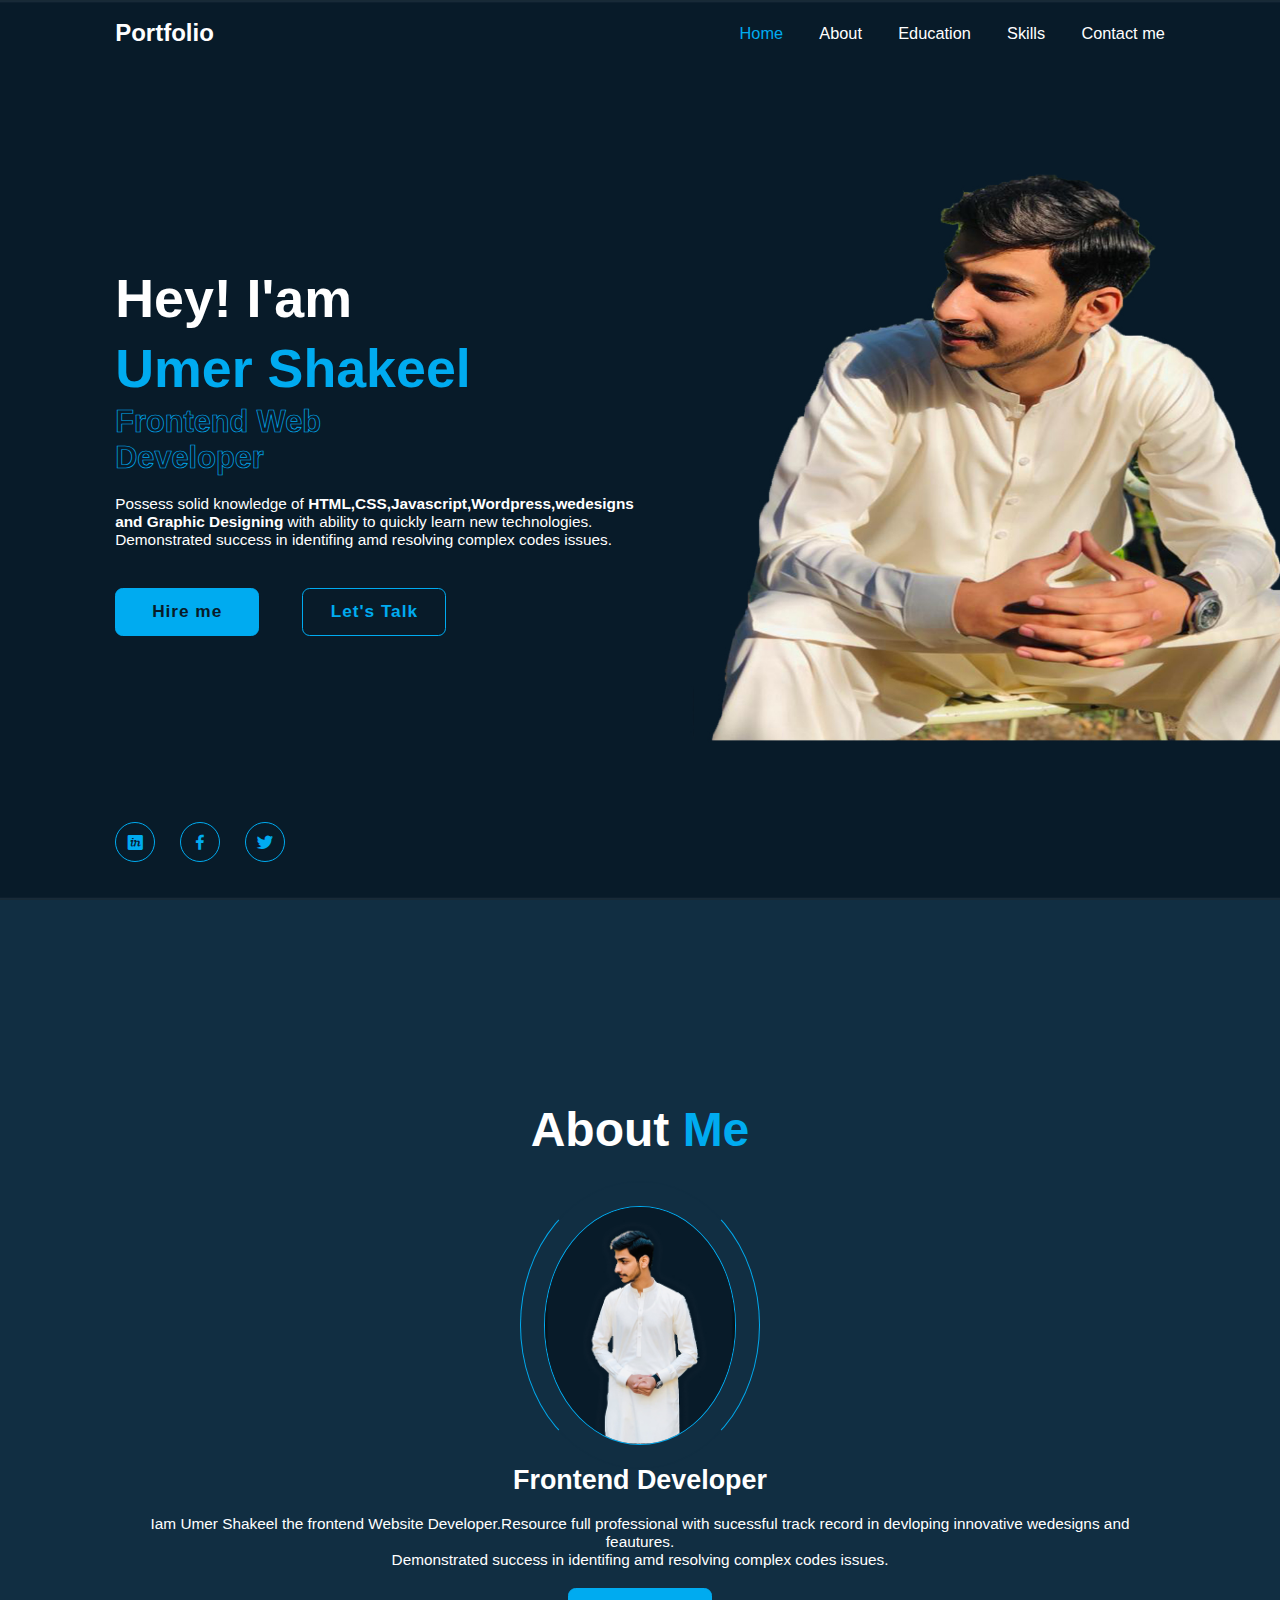
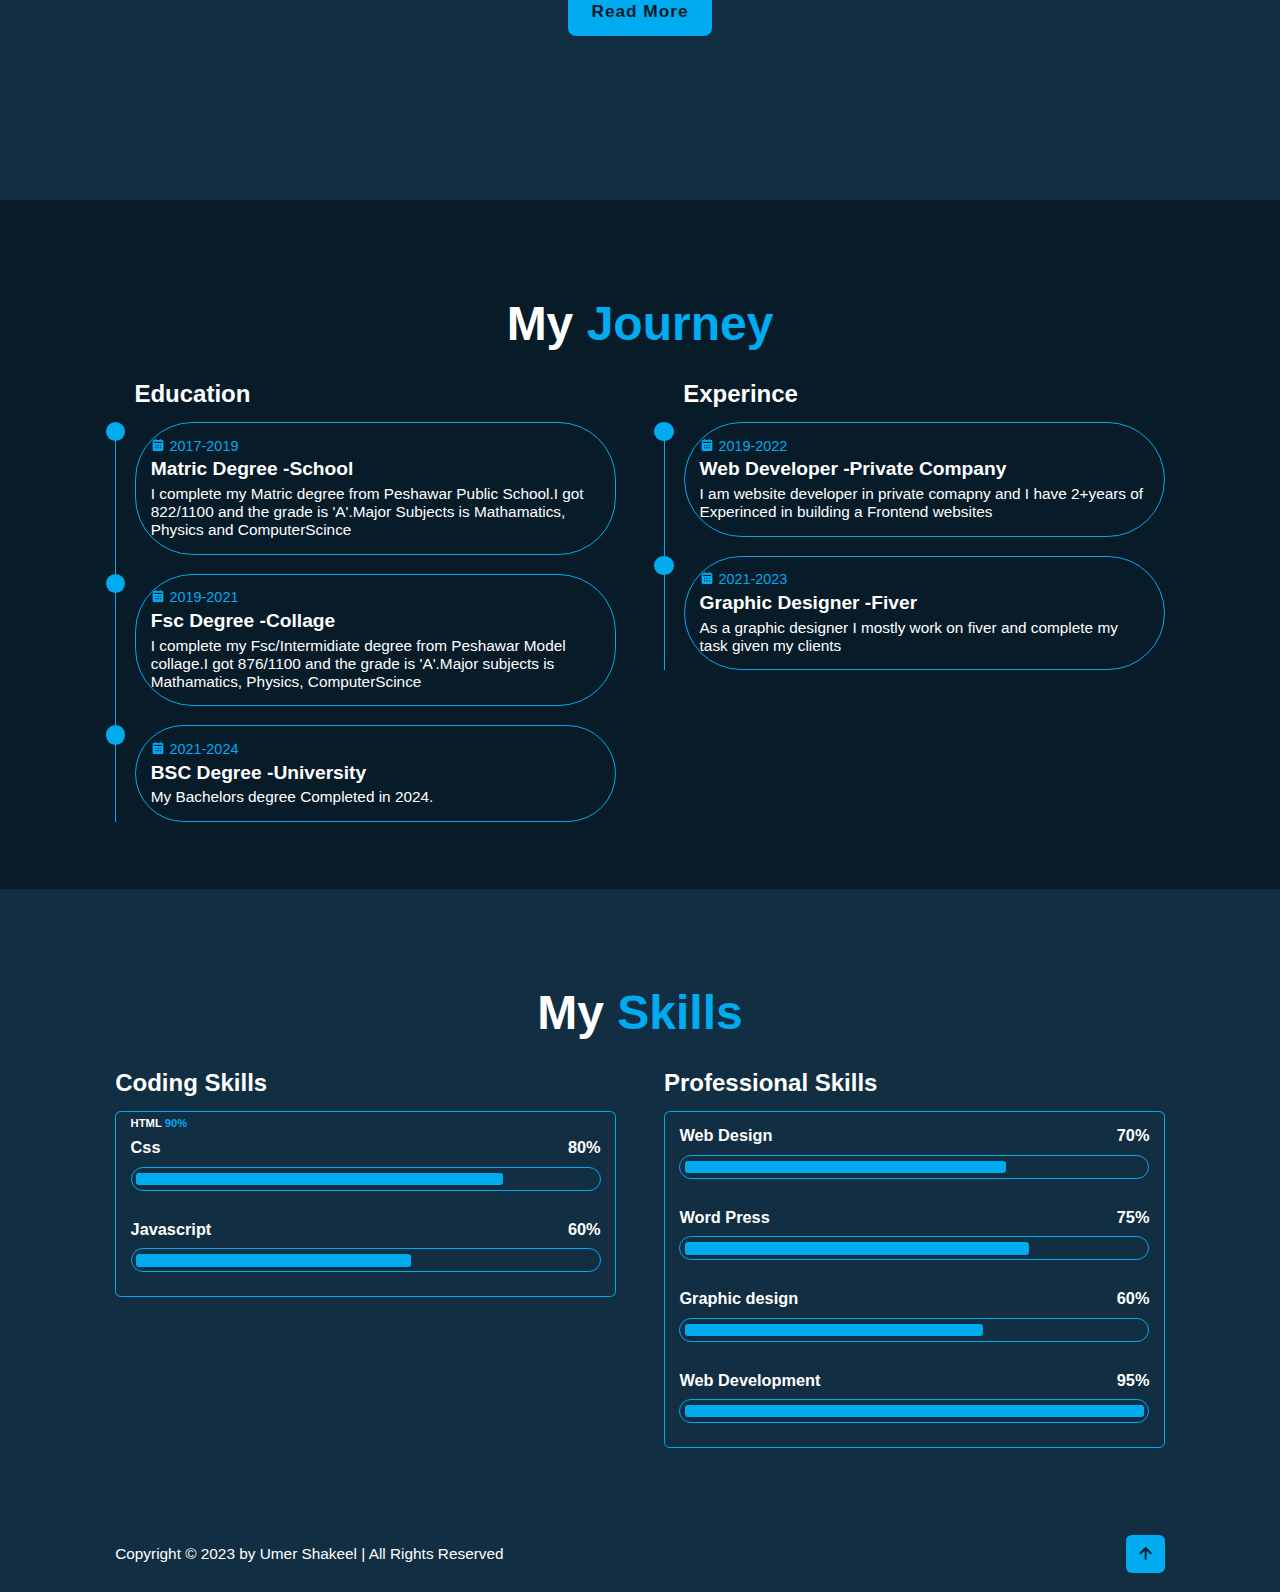
<file: index.html>
<!DOCTYPE html>
<html lang="en">
<head>
    <meta charset="UTF-8">
    <meta http-equiv="X-UA-Compatible" content="IE=edge">
    <meta name="viewport" content="width=device-width, initial-scale=1.0">
    <title>Portfolio</title>
    <link rel="stylesheet" href="style.css">
    <link href='https://unpkg.com/boxicons@2.1.4/css/boxicons.min.css' rel='stylesheet'>
</head>
<body>
    <header class="header">
         <a href="#" class="logo">Portfolio</a>
       <div class="bx bx-menu" id="menu-icon"></div>
         <nav class="navbar">

        <a href="/index.html"class="active">Home</a>
        <a href="#About Us">About</a>
        <a href="#Education">Education</a>
        <a href="#Skills">Skills</a>
        <a href="/Contactus.html">Contact me</a>
    </nav>
       </header>
       <section class="home" id="home">
        <div class="home-content">
        <h1> Hey!  I'am <br><span>Umer Shakeel</span></h1>
<div class="text-animate">
    <h3>Frontend Web Developer</h3>
</div>
<p>
Possess solid knowledge of <b>HTML,CSS,Javascript,Wordpress,wedesigns<br> and Graphic Designing </b>
with ability to quickly learn new technologies.
Demonstrated success in identifing amd resolving complex codes issues.
</p>
<div class="btn-box">
    <a href="/Contactus.html" class="btn">Hire me</a>
    <a href="/Contactus.html" class="btn">Let's Talk</a>
    </div>
        </div>
        <div class="home-sci">
            <a href="https://www.linkedin.com/in/umer-shakeel-7040a7180/"><i class='bx bxl-invision'></i></a>
            <a href="#"><i class='bx bxl-facebook'></i></a>
            <a href="#"><i class='bx bxl-twitter'></i></a>
       </div>
       <div class="home-imageHover"></div>
    </section>
 <section class="about" id="about">
    <h2 class="heading">About <span>Me</span></h2>
<div class="about-image">
    <img src="New.jpg" alt="">
    <span class="circle-spin"></span>
</div>
<div class="about-content">
    <h3>Frontend Developer</h3>
    <p>Iam Umer Shakeel the frontend Website Developer.Resource full professional with sucessful track record in devloping innovative wedesigns and feautures.<br>
        Demonstrated success in identifing amd resolving complex codes issues.</p>

<div class="btn-box btns">
    <a href="#" class="btn"> Read More</a>
</div>



</div>
</section>
<section class="education" id="education">
    <h2 class="heading">My <span> Journey</span></h2>
    <div class="education-row">
        <div class="education-column">
            <h3 class="title">Education</h3>
 <div class="education-box">
    <div class="education-content">
        <div class="content">
            <div class="year"><i class='bx bxs-calendar'></i>2017-2019</div>
       <h3> Matric Degree -School</h3>
       <p>I complete my Matric degree from Peshawar Public School.I got 822/1100 and the grade is 'A'.Major Subjects is Mathamatics, Physics and ComputerScince</p>
        </div>

    </div>


    <div class="education-content">
        <div class="content">
            <div class="year"><i class='bx bxs-calendar'></i>2019-2021</div>
       <h3> Fsc Degree -Collage</h3>
       <p>I complete my Fsc/Intermidiate  degree from Peshawar Model collage.I got 876/1100 and the grade is 'A'.Major subjects is Mathamatics, Physics, ComputerScince</p>
        </div>

    </div>
    <div class="education-content">
        <div class="content">
            <div class="year"><i class='bx bxs-calendar'></i>2021-2024</div>
       <h3> BSC Degree -University</h3>
       <p>My Bachelors degree Completed in 2024.</p>
        </div>

    </div>

 </div>
        </div>


        <div class="education-column">
            <h3 class="title">Experince</h3>
 <div class="education-box">
    <div class="education-content">
        <div class="content">
            <div class="year"><i class='bx bxs-calendar'></i>2019-2022</div>
       <h3> Web Developer  -Private Company</h3>
       <p>I am website developer in private comapny and I have 2+years of Experinced in building a Frontend websites </p>
        </div>

    </div>


    <div class="education-content">
        <div class="content">
            <div class="year"><i class='bx bxs-calendar'></i>2021-2023</div>
       <h3> Graphic Designer  -Fiver</h3>
       <p>As a graphic designer I mostly work on fiver and complete my task given my clients</p>
        </div>


    </div>

 </div>
        </div>
</div>
</section>






<section class="skills" id="skill">
    <h2 class="heading">My <span>Skills</span></h2>
    <div class="skills-row">
        <div class="skills-column">
            <h3 class="title">Coding Skills</h3>
            <div class="skills-box">
                <div class="skills-content">
                    <div class="progressprogress">
                        <h3>HTML <span>90%</span></h3>
                        <div class="bar"><span></span></div>
                    </div>


                    <div class="progress">
                        <h3>Css <span>80%</span></h3>
                        <div class="bar"><span></span></div>
                    </div>



                    <div class="progress">
                        <h3>Javascript <span>60%</span></h3>
                        <div class="bar"><span></span></div>
                    </div>
               
                    

                </div>
            </div>
        </div>


        <div class="skills-column">
            <h3 class="title">Professional Skills</h3>
            <div class="skills-box">
                <div class="skills-content">
                    <div class="progress">
                        <h3>Web Design <span>70%</span></h3>
                        <div class="bar"><span></span></div>
                    </div>


                    <div class="progress">
                        <h3>Word Press <span>75%</span></h3>
                        <div class="bar"><span></span></div>
                    </div>

                    <div class="progress">
                        <h3> Graphic design<span>60%</span></h3>
                        <div class="bar"><span></span></div>
                    </div>



                    <div class="progress">
                        <h3>Web Development <span>95%</span></h3>
                        <div class="bar"><span></span></div>
                    </div>
               
                    

                </div>
            </div>
        </div>

    </div>
</section>




<footer class="footer">
    <div class="footer-text">
        <p>Copyright &copy; 2023 by Umer Shakeel | All Rights Reserved</p>
    </div>
    <div class="footer-icontop">
        <a href="#"><i class='bx bx-up-arrow-alt'></i></a>
    </div>
</footer>





<script src="javascript.js"></script>
</body>
</html>
</file>
<file: style.css>
* {
    margin: 0;
    padding: 0;
    box-sizing: border-box;
    text-decoration: none;
    border: none;
    outline: none;
    scroll-behavior: smooth;
    font-family:'Corbel', sans-serif;
}
:root {
--bg-color: #081b29;
--second-bg-color:#112e42;
--text-color:white;
--main-color:#00abf0;
}
html {
    font-size: 60%;
    overflow-x: hidden;
}
body{
    background: var(--bg-color);
    color: var(--text-color);
}
.header {
    position:absolute;
    top: 0;
    left: 0;
    width: 100%;
    padding: 2rem 9%;
    background: transparent ;
    display: flex;
    justify-content: space-between;
    align-items: center;
    z-index: 100;
    transition: .5s;
}
.header.sticky{
    background: rebeccapurple;
}
.logo {
    font-size: 2.5rem;
    color: var(--text-color);
    font-weight: 600;
}
.navbar a{
    font-size: 1.7rem;
    color: var(--text-color);
    font-weight: 500;
    margin-left: 3.5rem;
    transition: .3s;
}
.navbar a:hover,
.navbar a.active{
    color: var(--main-color);
}
#menu-icon {
    font-size: 3.6rem;
    color: var(--text-color);
    cursor: pointer;
    display: none;
}
section {
    min-height: 100vh;
    padding: 10rem 9% 2rem;
}
.home{
    display: flex;
    align-items: center;
    padding: 0 9%;
    background: url(Um.jpg) no-repeat;
    background-size: cover;
    background-position: center;
}
.home-content{
    max-width: 60rem;

}
.home-content h1 {
    font-size: 5.6rem;
    font-weight: 700;
    line-height: 1.3 ;
}

.home-content .text-animate {
    position: relative;
    width: 32.8rem;
}
.home-content .text-animate h3 {
    font-size: 3.2rem;
    font-weight: 700;
    color: transparent;
    -webkit-text-stroke: .7px var(--main-color);
}
.home-content p{
    font-size: 1.6rem;
margin: 2rem 0 4rem;
}
.btn-box {
    position: relative;
    display: flex;
    justify-content: space-between;
    width: 34.5rem;
    height: 5rem;

}
.btn-box .btn {
    position: relative;
    display: inline-flex;
    justify-content: center;
    align-items: center;
    width: 15rem;
    height: 100%;
    background: var(--main-color);
    border: .2rem solid var(--main-color);
    border-radius: .8rem;
    font-size: 1.8rem;
    font-weight: 600;
    letter-spacing: .1rem;
    color:  var(--bg-color);
    z-index: 1;
    overflow: hidden;
    transition: .5s;
}
.btn-box .btn:nth-child(2){
background: transparent;
color: var(--main-color);

}

.btn-box .btn:nth-child(2){
    background: transparent;
color: var(--main-color)


}
.btn-box .btn:nth-child(2)::before{
background: var(--main-color);


}




.btn-box .btn::before{
    content: '';
    position: absolute;
    top: 0;
    left: 0;
    width: 0;
    height: 100%;
    background: var(--bg-color);
    z-index: -1;
    transition: .5s;
}
.btn-box .btn:hover::before{
width: 100%;
}
.home-sci {
    position: absolute;
    bottom: 4rem;
    width: 170px;
    display: flex;
    justify-content: space-between;
}
.home-sci a{
    position: relative;
    display: inline-flex;
    justify-content: center;
    align-items: center;
    width: 40px;
    height: 40px;
    background: transparent;
    border: .2rem solid var(--main-color);
   border-radius: 50%;
   font-size: 20px;
   color: var(--main-color);
   z-index: 1;
   overflow: hidden;
   transition: .5s;
}
.home-sci a:hover{
    color: var(--bg-color);
}
.home-sci a::before{
    content: '';
    position: absolute;
    top: 0;
    left: 0;
    width: 0;
    height: 100%;
    background-color:var(--main-color);
    z-index: -1;
    transition: .5s;

}
.home-sci a:hover:before{
    width: 100%;

}
.home-imageHover {
    position: absolute;
    top: 0;
    right: 0;
    width: 45%;
    height: 100%;
    background: transparent;
    transition: 3s;
}
.home-imageHover:hover {
    background: var(--bg-color);
    opacity: .8;
}
.about {
    display: flex;
    justify-content: center;
    align-items: center;
    flex-direction: column;
    gap: 2rem;
    background: var(--second-bg-color);
    padding-bottom: 6rem;
}
.heading {
    font-size: 5rem;
    margin-bottom: 3rem;
    text-align: center;
}
span{
    color: var(--main-color);
}

.about-image{
    position: relative;
    width: 25rem;
    height: 25rem;
    border-radius: 50%;
    display: flex;
    justify-content: center;
    align-items: center;
}
.about-image img {
    width: 80%;
    border-radius: 50%;
    border: .2rem solid var(--main-color);
}
.about-image .circle-spin{
position: absolute;
top: 50%;
left: 50%;
transform: translate(-50% , -50%) rotate(0);
width: 100%;
height: 120%;
border-radius: 50%;
border-top: .2rem solid var(--second-bg-color);
border-bottom: .2rem solid var(--second-bg-color);
border-left: .2rem solid var(--main-color);
border-right: .2rem solid var(--main-color);

} 
.about-content {
text-align: center;
}
.about-content h3  {
    font-size: 2.8rem;
}
.about-content p{
    font-size: 1.6rem;
    margin: 2rem;
}
.btn-box.btns{
    display: inline-block;
    width: 15rem;

}
.btn-box.btns a::before{
    background: var(--second-bg-color);
}
.education {
    display: flex;
    justify-content: center;
    align-items: center;
    flex-direction: column;
    min-height: auto;
    padding-bottom: 5rem;

}
.education .education-row{
    display: flex;
    flex-wrap: wrap;
    gap: 5rem;

}
.education-row .education-column{
    flex: 1 1 40rem;
}
.education-column .title{
    font-size: 2.5rem;
    margin: 0 0 1.5rem 2rem;
}
.education-column .education-box{
    border-left: .2rem solid var(--main-color);
}
.education-box .education-content{
    position: relative;
    padding-left: 2rem;
}
.education-box .education-content::before{
    content: '';
    position: absolute;
    top: 0;
    left: -1.1rem;
    width: 2rem;
    height: 2rem;
    background: var(--main-color);
    border-radius: 50%;

}
.education-content .content{
    position: relative;
    padding: 1.5rem;
    border: .2rem solid var(--main-color);
    border-radius: 6rem;
    margin-bottom: 2rem;
    overflow: hidden;
}
.education-content .content::before{
content: '';
position: absolute;
top: 0;
left: 0;
width: 0;
height: 100%;
background: var(--second-bg-color);
z-index: -1;
transition: .5s;

}
.education-content .content:hover::before{
    width: 100%;
}

.education-content .content .year {
    font-size: 1.5rem;
color: var(--main-color);
padding-bottom: .5rem;

}
.education-content .content .year i {
    padding-right: .5rem;
}
.education-content .content h3{
    font-size: 2rem;
}
.education-content .content p{
    font-size: 1.6rem;
    padding-top: .5rem;
}
.skills {
    min-height: auto;
    padding-bottom: 7rem;
    background: var(--second-bg-color);
}
.skills .skills-row{
    display: flex;
    flex-wrap: wrap;
    gap: 5rem;
}
.skills-row .skills-column{
    flex: 1 1 40rem;

}
.skills-column .title{
 font-size: 2.5rem;
 margin: 0 0 1.5rem;   
}
.skills-box .skills-content{
    position: relative;
    border: .2rem solid var(--main-color);
    border-radius: .6rem;
    padding: .5rem 1.5rem;
    z-index: 1;
    overflow: hidden;
}
.skills-box .skills-content::before{
content: '';
position: absolute;
top: 0;
left: 0;
width: 0;
height: 100%;
background: var(--bg-color);
z-index: -1;
transition: .5s;
}
.skills-box .skills-content:hover::before{
    width: 100%;
}

.skills-content .progress{
    padding: 1rem 0;
}
.skills-content .progress h3{
    font-size: 1.7rem;
    display: flex;
    justify-content: space-between;
}
.skills-content .progress h3 span{
    color: var(--text-color);
}
.skills-content .progress .bar{
    height: 2.5rem;
    border-radius: 6rem;
border: .2rem solid var(--main-color);
padding: .5rem;
margin: 1rem 0;

}
.skills-content .progress .bar span{
    display: block;
    height: 100%;
    border-radius: .3rem;
    background-color: var(--main-color);
}
.skills-column:nth-child(1) .skills-content .progress:nth-child(1) .bar span{
  width: 90%;
}
.skills-column:nth-child(1) .skills-content .progress:nth-child(2) .bar span{
    width: 80%;
  }
  .skills-column:nth-child(1) .skills-content .progress:nth-child(3) .bar span{
    width: 60%;
  }


  
.skills-column:nth-child(2) .skills-content .progress:nth-child(1) .bar span{
    width: 70%;
  }
  .skills-column:nth-child(2) .skills-content .progress:nth-child(2) .bar span{
      width: 75%;
    }
    .skills-column:nth-child(2) .skills-content .progress:nth-child(3) .bar span{
      width: 50%;
    }
    .skills-column:nth-child(2) .skills-content .progress:nth-child(3) .bar span{
        width: 65%;
      }
      .content{
        min-height: auto;
        padding-bottom: 7rem;
      }
      .content form{
        max-width: 70rem;
        margin: 0 auto;
        text-align: center;
      }
    .content form .input-box{
        position: relative;
        display: flex;
        justify-content: space-between;
        flex-wrap: wrap;
    }
    .content form .input-box .input-field{
        position: relative;
        width: 49%;
        margin: .8rem 0;
    }
    .content form .input-box .input-field input,
    .content form .textarea-field textarea
    {
        width: 100%;
        height: 100%;
        padding: 1.5rem;
        font-size: 1.6rem;
        color: var(--text-color);
        background: transparent;
        border-radius: .6rem;
        border: .2rem solid var(--main-color);
    }
    .content form .input-box .input-field input::placeholder,
    .content form .textarea-field textarea::placeholder{
        color: var(--text-color);
    }

.content form .focus{
    position: absolute;
    top: 0;
    left: 0;
    width: 0;
    height: 100%;
    background: red;
    border-radius: .6rem;
    z-index: -1;
    transition: .5s;
}



    .content form .textarea-field{
        position: relative;
        margin: .8rem 0 2.7rem;
        display: flex;
    }
    .content form .textarea-field textarea{
        resize: none;

    }
    .content form .btn-box.btns .btn{
        cursor: pointer;

    }
    .footer{
        display: flex;
        justify-content: space-between;
        align-items: center;
        flex-wrap: wrap;
        padding: 2rem 9%;
        background: var(--second-bg-color);
    }
    .footer-text p{
        font-size: 1.6rem;
    }
    .footer-icontop a {
        position: relative;
        display: inline-flex;
        justify-content: center;
        align-content: center;
        padding: .8rem;
        background: var(--main-color);
        border: #00abf0.2rem solid var(--main-color);
        border-radius: .6rem;
        z-index: 1;
        overflow: hidden;
    }
    

    .footer-icontop a::before {
        content: '';
        position: absolute;
        top: 0;
        left: 0;
        width: 0;
        height: 100%;
        background:var(--second-bg-color);
        z-index: -1;
        transition: .5s;

    }
    .footer-icontop a:hover::before{
width: 100%;
    }

    .footer-icontop a i {
        font-size: 2.4rem;
        color: var(--bg-color);
 transition: .5s;
    }
    .footer-icontop a:hover i{
        color: var(--main-color);
    }
</file>
